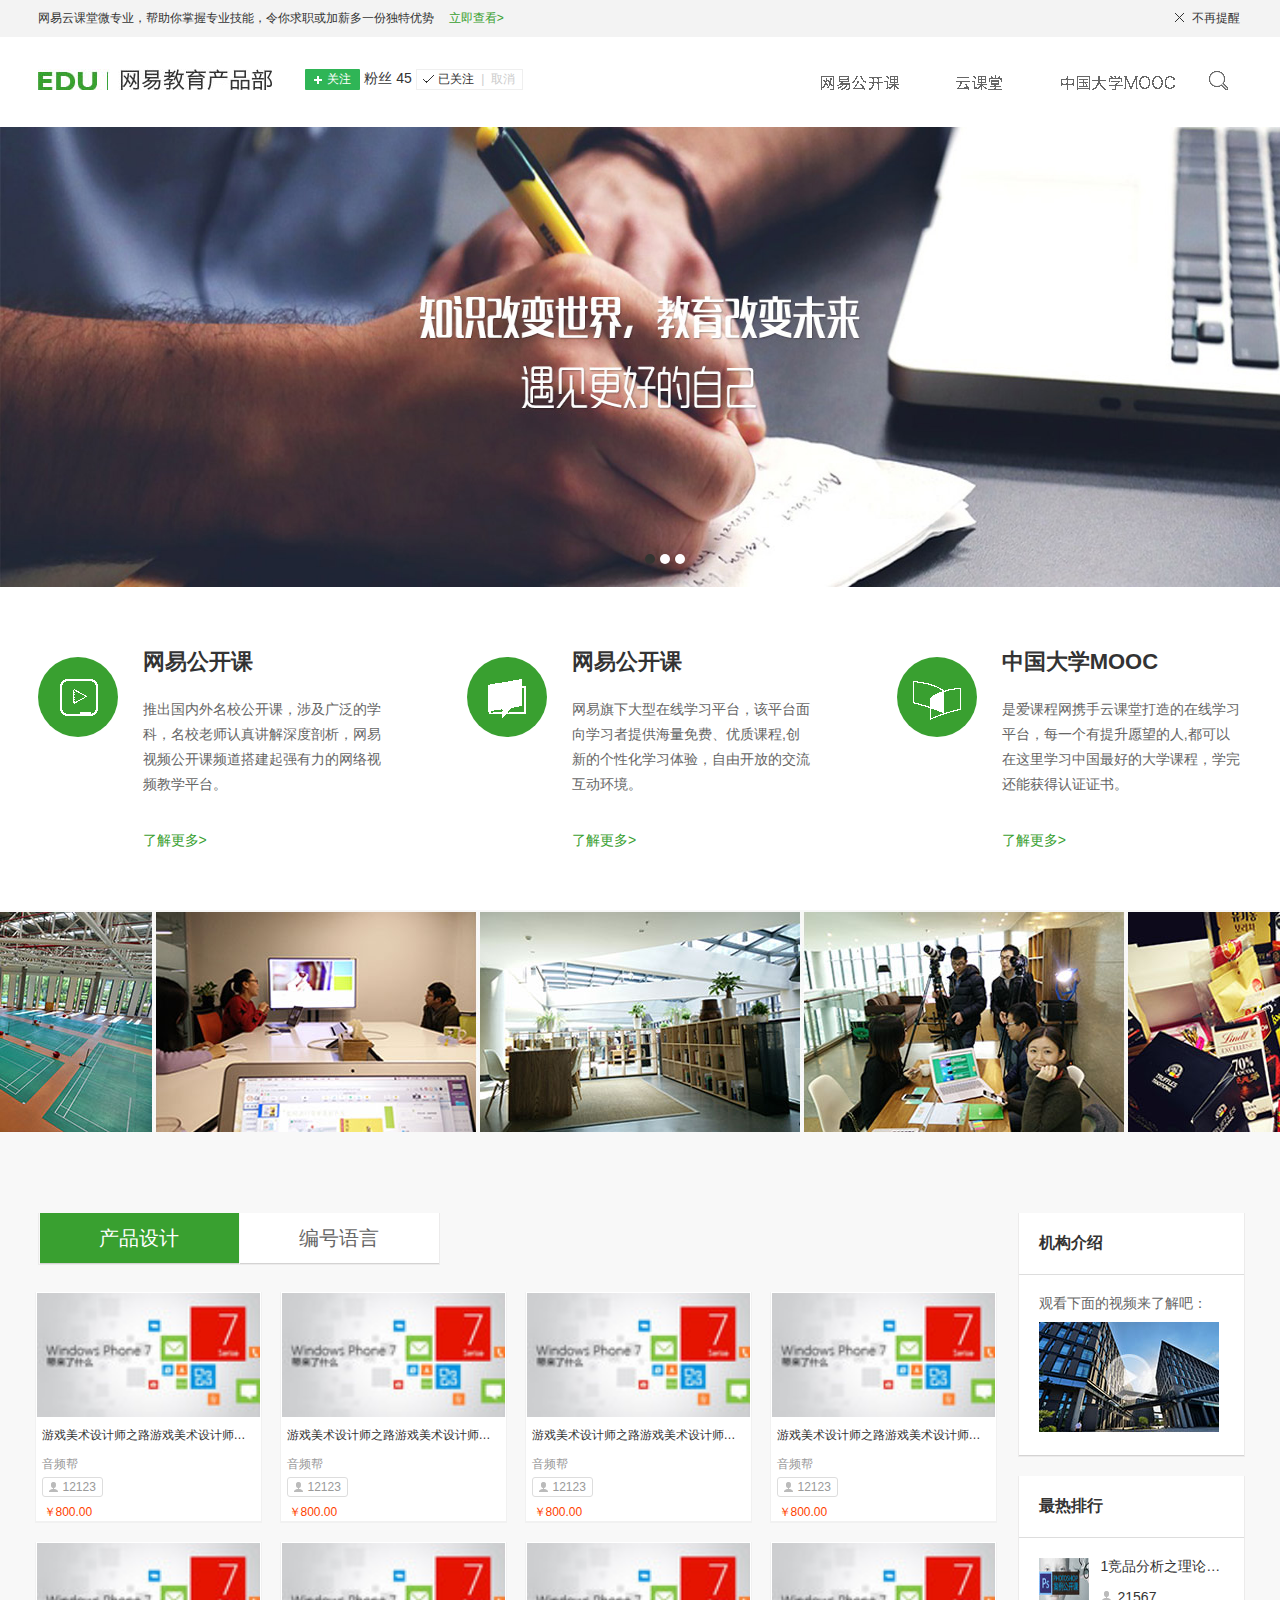
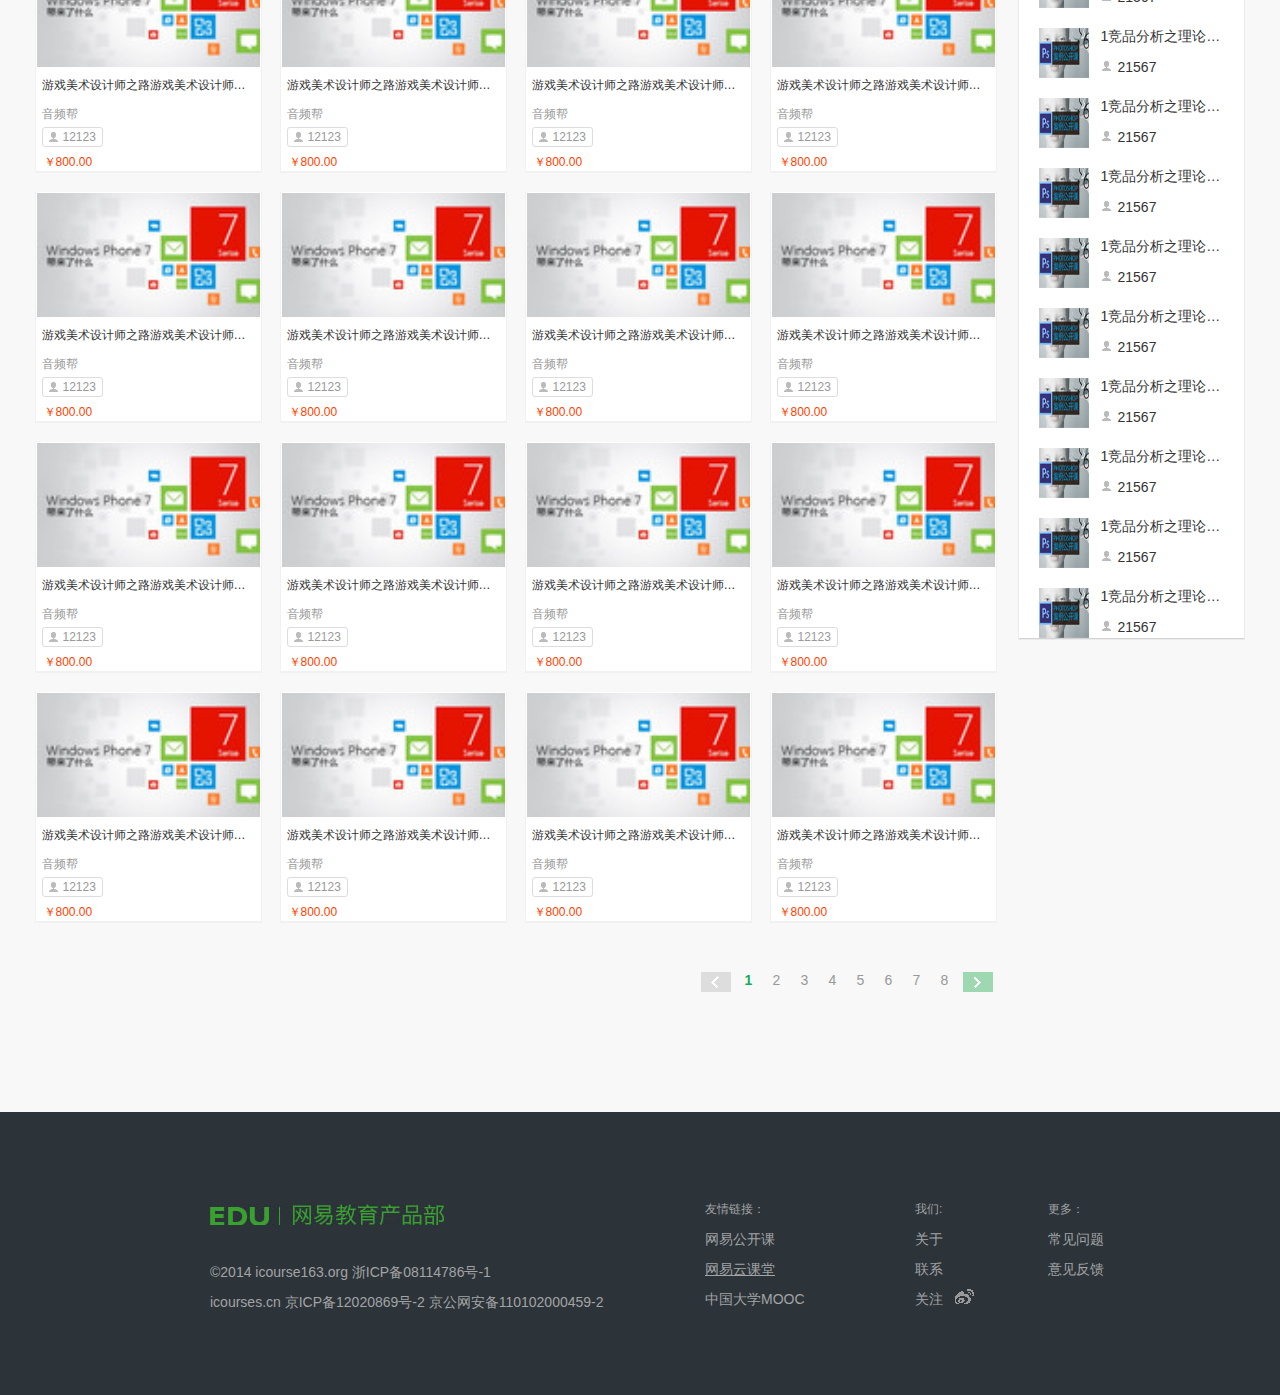
<file: index-static.html>
<!-- 静态展示页面 -->
<!DOCTYPE html>
<html>
<head>
    <meta charset="utf-8"/>
    <title>前端微专业大作业</title>
    <meta name="viewport" content="width=device-width, initial-scale=1.0" />    
    <meta name="description" content=""/>
    <meta name="keywords" content=""/>
   
    <link href="css/reset.css" rel="stylesheet" type="text/css"/>
    <link href="css/function.css" rel="stylesheet" type="text/css"/>
    <!-- 页面样式 -->
    <link href="css/index-page.css" rel="stylesheet" type="text/css"/>
    <!-- 页面元件样式 -->
    <link href="css/page-unit.css" rel="stylesheet" type="text/css"/>
    <!-- 布局响应样式 -->
    <link href="css/media.css" rel="stylesheet" type="text/css"/>
    
    
  
    
</head>

<body>
    <!-- 提醒信息 -->
    <div class="g-w100 m-top-tip f-fs1">
        <div class="g-row f-cb">
            <span>网易云课堂微专业，帮助你掌握专业技能，令你求职或加薪多一份独特优势</span>
            <a class="see u-un-link" href="#">立即查看&gt;</a>
            <a class="f-fr f-ib no-notice">不再提醒</a>
        </div>
    </div>
    <!-- 导航信息 -->
    <div class="g-w100 f-bg1" >
        <div class="g-row m-nav">
            <div class="left" >
                <img class="logo1"  src="img/edu-1.jpg" />  
                <span id="attention" class="attention">
                    <a href="#" class="u-attention">关注</a>
                    <span>粉丝 45</span>
                </span>
                <span id="have-attention" class="u-have-attention">
                    <span class="icon"></span>
                    <span class="have-attention">已关注</span>
                    <span class="l">|</span>
                    <a class="cancel">取消</a>                       
                </span>
            </div>
            <div class="right product"  >
                    <a href="http://open.163.com/" target="_blank" class="p1" ></a>
                    <a href="http://study.163.com/" target="_blank"  class="p2"></a>
                    <a href="http://www.icourse163.org/" target="_blank"  class="p3"></a>
                    <a href="#" class="p-s"></a>
            </div>
        </div>
    </div>
    
    <!-- 轮播图 -->
     <!-- 轮播图 -->
    <div class="g-w100">
        <div class="m-slide" id="m-slide">
                <!-- 图片 -->
                <a href="http://open.163.com/" target="_blank">
                    <img src="img/banner1.jpg" />
                </a>
                <a href="http://study.163.com/"
                    target="_blank">
                    <img src="img/banner2.jpg" />
                </a>
                <a  href="http://www.icourse163.org/" target="_blank">
                     <img src="img/banner3.jpg" />
                </a>
                <!-- 以下是指示器 -->
                <div class="pointer">
                    <i class="cur"></i><i></i><i></i>
                </div>
        </div>
    </div>
    
    <!-- 三个产品 -->
    <div class="g-w100 f-bg1">
        <div class="g-row m-product f-cb">
                <div class="p p1">
                        <div class="icon">
                            <div ></div>
                        </div>
                        <div class="content">
                            <h2 class="title">网易公开课</h2>
                            <p class="desc">推出国内外名校公开课，涉及广泛的学科，名校老师认真讲解深度剖析，网易视频公开课频道搭建起强有力的网络视频教学平台。</p>
                            <p class="more">
                                <a href="http://open.163.com/" target="_blank" class="u-un-link">了解更多&gt;</a>
                            </p>
                        </div>
                </div>
                <div class="p p2" >
                     <div class="icon">
                            <div ></div>
                        </div>
                        <div class="content">
                            <h2 class="title">网易公开课</h2>
                            <p class="desc">网易旗下大型在线学习平台，该平台面向学习者提供海量免费、优质课程,创新的个性化学习体验，自由开放的交流互动环境。</p>
                            <p class="more">
                                <a href="http://study.163.com/" target="_blank" class="u-un-link">了解更多&gt;</a>
                            </p>
                        </div>
                </div>
                <div class="p p3">
                     <div class="icon">
                            <div ></div>
                        </div>
                        <div class="content">
                            <h2 class="title">中国大学MOOC</h2>
                            <p class="desc">是爱课程网携手云课堂打造的在线学习平台，每一个有提升愿望的人,都可以在这里学习中国最好的大学课程，学完还能获得认证证书。</p>
                            <p class="more">
                                <a href="http://www.icourse163.org/" target="_blank" class="u-un-link">了解更多&gt;</a>
                            </p>
                        </div>
                </div>
        </div>
    </div>
    
    <!-- 工作环境 -->
    <div class="g-w100">
         <div class="m-worksapce">
            <!-- 要显示居中的图片 -->
            <div class="wrap"></div>
         </div>
    </div>
    
    <!-- 主内容区 -->
    <div class="g-w100">
        <div class="g-row m-maininfo f-cb">
                <div class="g-left">
                    <div class="g-left-c">
                        <!-- 课程列表tab -->
                        <div class="m-tab">
                            <ul class="tabs  f-cb">
                                <li><a href="javascript:void(0);" class="zcur">产品设计</a></li>
                                <li><a href="javascript:void(0);">编号语言</a></li>
                            </ul>
                            <div class="m-data-list f-cb">
                                <div class="item" data-href="http://www.icourse163.org/" >
                                    <div class="content">
                                        <a  href="http://www.icourse163.org/" target="_blank"><img class="img" src="img/coures.jpg" /></a>
                                        <div class="name f-fs1 f-toe">游戏美术设计师之路游戏美术设计师之路游戏美术设计师之路</div>
                                        <div class="org-name f-fs1 f-toe">音频帮</div>
                                        <div>
                                            <span class="num">12123</span>
                                        </div>
                                        <div class="price">￥800.00</div>
                                    </div>
                                </div> 
                                 
                                 <div class="item" data-href="http://www.icourse163.org/" >
                                    <div class="content">
                                        <a  href="http://www.icourse163.org/" target="_blank"><img class="img" src="img/coures.jpg" /></a>
                                        <div class="name f-fs1 f-toe">游戏美术设计师之路游戏美术设计师之路游戏美术设计师之路</div>
                                        <div class="org-name f-fs1 f-toe">音频帮</div>
                                        <div>
                                            <span class="num">12123</span>
                                        </div>
                                        <div class="price">￥800.00</div>
                                    </div>
                                </div> 
                                <div class="item" data-href="http://www.icourse163.org/" >
                                    <div class="content">
                                        <a  href="http://www.icourse163.org/" target="_blank"><img class="img" src="img/coures.jpg" /></a>
                                        <div class="name f-fs1 f-toe">游戏美术设计师之路游戏美术设计师之路游戏美术设计师之路</div>
                                        <div class="org-name f-fs1 f-toe">音频帮</div>
                                        <div>
                                            <span class="num">12123</span>
                                        </div>
                                        <div class="price">￥800.00</div>
                                    </div>
                                </div> 
                                <div class="item" data-href="http://www.icourse163.org/" >
                                    <div class="content">
                                        <a  href="http://www.icourse163.org/" target="_blank"><img class="img" src="img/coures.jpg" /></a>
                                        <div class="name f-fs1 f-toe">游戏美术设计师之路游戏美术设计师之路游戏美术设计师之路</div>
                                        <div class="org-name f-fs1 f-toe">音频帮</div>
                                        <div>
                                            <span class="num">12123</span>
                                        </div>
                                        <div class="price">￥800.00</div>
                                    </div>
                                </div> 
                                <div class="item" data-href="http://www.icourse163.org/" >
                                    <div class="content">
                                        <a  href="http://www.icourse163.org/" target="_blank"><img class="img" src="img/coures.jpg" /></a>
                                        <div class="name f-fs1 f-toe">游戏美术设计师之路游戏美术设计师之路游戏美术设计师之路</div>
                                        <div class="org-name f-fs1 f-toe">音频帮</div>
                                        <div>
                                            <span class="num">12123</span>
                                        </div>
                                        <div class="price">￥800.00</div>
                                    </div>
                                </div> 
                                <div class="item" data-href="http://www.icourse163.org/" >
                                    <div class="content">
                                        <a  href="http://www.icourse163.org/" target="_blank"><img class="img" src="img/coures.jpg" /></a>
                                        <div class="name f-fs1 f-toe">游戏美术设计师之路游戏美术设计师之路游戏美术设计师之路</div>
                                        <div class="org-name f-fs1 f-toe">音频帮</div>
                                        <div>
                                            <span class="num">12123</span>
                                        </div>
                                        <div class="price">￥800.00</div>
                                    </div>
                                </div> 
                                <div class="item" data-href="http://www.icourse163.org/" >
                                    <div class="content">
                                        <a  href="http://www.icourse163.org/" target="_blank"><img class="img" src="img/coures.jpg" /></a>
                                        <div class="name f-fs1 f-toe">游戏美术设计师之路游戏美术设计师之路游戏美术设计师之路</div>
                                        <div class="org-name f-fs1 f-toe">音频帮</div>
                                        <div>
                                            <span class="num">12123</span>
                                        </div>
                                        <div class="price">￥800.00</div>
                                    </div>
                                </div> 
                                <div class="item" data-href="http://www.icourse163.org/" >
                                    <div class="content">
                                        <a  href="http://www.icourse163.org/" target="_blank"><img class="img" src="img/coures.jpg" /></a>
                                        <div class="name f-fs1 f-toe">游戏美术设计师之路游戏美术设计师之路游戏美术设计师之路</div>
                                        <div class="org-name f-fs1 f-toe">音频帮</div>
                                        <div>
                                            <span class="num">12123</span>
                                        </div>
                                        <div class="price">￥800.00</div>
                                    </div>
                                </div> 
                                <div class="item" data-href="http://www.icourse163.org/" >
                                    <div class="content">
                                        <a  href="http://www.icourse163.org/" target="_blank"><img class="img" src="img/coures.jpg" /></a>
                                        <div class="name f-fs1 f-toe">游戏美术设计师之路游戏美术设计师之路游戏美术设计师之路</div>
                                        <div class="org-name f-fs1 f-toe">音频帮</div>
                                        <div>
                                            <span class="num">12123</span>
                                        </div>
                                        <div class="price">￥800.00</div>
                                    </div>
                                </div> 
                                <div class="item" data-href="http://www.icourse163.org/" >
                                    <div class="content">
                                        <a  href="http://www.icourse163.org/" target="_blank"><img class="img" src="img/coures.jpg" /></a>
                                        <div class="name f-fs1 f-toe">游戏美术设计师之路游戏美术设计师之路游戏美术设计师之路</div>
                                        <div class="org-name f-fs1 f-toe">音频帮</div>
                                        <div>
                                            <span class="num">12123</span>
                                        </div>
                                        <div class="price">￥800.00</div>
                                    </div>
                                </div> 
                                <div class="item" data-href="http://www.icourse163.org/" >
                                    <div class="content">
                                        <a  href="http://www.icourse163.org/" target="_blank"><img class="img" src="img/coures.jpg" /></a>
                                        <div class="name f-fs1 f-toe">游戏美术设计师之路游戏美术设计师之路游戏美术设计师之路</div>
                                        <div class="org-name f-fs1 f-toe">音频帮</div>
                                        <div>
                                            <span class="num">12123</span>
                                        </div>
                                        <div class="price">￥800.00</div>
                                    </div>
                                </div> 
                                <div class="item" data-href="http://www.icourse163.org/" >
                                    <div class="content">
                                        <a  href="http://www.icourse163.org/" target="_blank"><img class="img" src="img/coures.jpg" /></a>
                                        <div class="name f-fs1 f-toe">游戏美术设计师之路游戏美术设计师之路游戏美术设计师之路</div>
                                        <div class="org-name f-fs1 f-toe">音频帮</div>
                                        <div>
                                            <span class="num">12123</span>
                                        </div>
                                        <div class="price">￥800.00</div>
                                    </div>
                                </div> 
                                <div class="item" data-href="http://www.icourse163.org/" >
                                    <div class="content">
                                        <a  href="http://www.icourse163.org/" target="_blank"><img class="img" src="img/coures.jpg" /></a>
                                        <div class="name f-fs1 f-toe">游戏美术设计师之路游戏美术设计师之路游戏美术设计师之路</div>
                                        <div class="org-name f-fs1 f-toe">音频帮</div>
                                        <div>
                                            <span class="num">12123</span>
                                        </div>
                                        <div class="price">￥800.00</div>
                                    </div>
                                </div> 
                                <div class="item" data-href="http://www.icourse163.org/" >
                                    <div class="content">
                                        <a  href="http://www.icourse163.org/" target="_blank"><img class="img" src="img/coures.jpg" /></a>
                                        <div class="name f-fs1 f-toe">游戏美术设计师之路游戏美术设计师之路游戏美术设计师之路</div>
                                        <div class="org-name f-fs1 f-toe">音频帮</div>
                                        <div>
                                            <span class="num">12123</span>
                                        </div>
                                        <div class="price">￥800.00</div>
                                    </div>
                                </div> 
                                <div class="item" data-href="http://www.icourse163.org/" >
                                    <div class="content">
                                        <a  href="http://www.icourse163.org/" target="_blank"><img class="img" src="img/coures.jpg" /></a>
                                        <div class="name f-fs1 f-toe">游戏美术设计师之路游戏美术设计师之路游戏美术设计师之路</div>
                                        <div class="org-name f-fs1 f-toe">音频帮</div>
                                        <div>
                                            <span class="num">12123</span>
                                        </div>
                                        <div class="price">￥800.00</div>
                                    </div>
                                </div> 
                                <div class="item" data-href="http://www.icourse163.org/" >
                                    <div class="content">
                                        <a  href="http://www.icourse163.org/" target="_blank"><img class="img" src="img/coures.jpg" /></a>
                                        <div class="name f-fs1 f-toe">游戏美术设计师之路游戏美术设计师之路游戏美术设计师之路</div>
                                        <div class="org-name f-fs1 f-toe">音频帮</div>
                                        <div>
                                            <span class="num">12123</span>
                                        </div>
                                        <div class="price">￥800.00</div>
                                    </div>
                                </div> 
                                <div class="item" data-href="http://www.icourse163.org/" >
                                    <div class="content">
                                        <a  href="http://www.icourse163.org/" target="_blank"><img class="img" src="img/coures.jpg" /></a>
                                        <div class="name f-fs1 f-toe">游戏美术设计师之路游戏美术设计师之路游戏美术设计师之路</div>
                                        <div class="org-name f-fs1 f-toe">音频帮</div>
                                        <div>
                                            <span class="num">12123</span>
                                        </div>
                                        <div class="price">￥800.00</div>
                                    </div>
                                </div> 
                                <div class="item" data-href="http://www.icourse163.org/" >
                                    <div class="content">
                                        <a  href="http://www.icourse163.org/" target="_blank"><img class="img" src="img/coures.jpg" /></a>
                                        <div class="name f-fs1 f-toe">游戏美术设计师之路游戏美术设计师之路游戏美术设计师之路</div>
                                        <div class="org-name f-fs1 f-toe">音频帮</div>
                                        <div>
                                            <span class="num">12123</span>
                                        </div>
                                        <div class="price">￥800.00</div>
                                    </div>
                                </div> 
                                <div class="item" data-href="http://www.icourse163.org/" >
                                    <div class="content">
                                        <a  href="http://www.icourse163.org/" target="_blank"><img class="img" src="img/coures.jpg" /></a>
                                        <div class="name f-fs1 f-toe">游戏美术设计师之路游戏美术设计师之路游戏美术设计师之路</div>
                                        <div class="org-name f-fs1 f-toe">音频帮</div>
                                        <div>
                                            <span class="num">12123</span>
                                        </div>
                                        <div class="price">￥800.00</div>
                                    </div>
                                </div> 
                                <div class="item" data-href="http://www.icourse163.org/" >
                                    <div class="content">
                                        <a  href="http://www.icourse163.org/" target="_blank"><img class="img" src="img/coures.jpg" /></a>
                                        <div class="name f-fs1 f-toe">游戏美术设计师之路游戏美术设计师之路游戏美术设计师之路</div>
                                        <div class="org-name f-fs1 f-toe">音频帮</div>
                                        <div>
                                            <span class="num">12123</span>
                                        </div>
                                        <div class="price">￥800.00</div>
                                    </div>
                                </div> 
                                
                                 
                            </div>
                        </div>
                        
                        <!-- 分页信息  -->
					<div class="m-page">
						<a href="javascript:void(0);" class="zbtn zprev disabled">上一页</a><a href="javascript:void(0);"
							class="znum selected">1</a><a href="javascript:void(0);" class="znum">2</a><a
							href="javascript:void(0);" class="znum">3</a><a href="javascript:void(0);" class="znum">4</a><a
							href="javascript:void(0);" class="znum">5</a><a href="javascript:void(0);" class="znum">6</a><a
							href="javascript:void(0);" class="znum">7</a><a href="javascript:void(0);" class="znum"
							>8</a><a href="javascript:void(0);" class="zbtn znext">下一页</a>

					</div>
				</div>
                    <!-- 左则内容结束 -->
                </div>
                
                <!-- 右侧区域 -->
                <div class="g-right">
                    <!-- 机构介绍 -->
                    <div class="m-dept">
                            <h2>机构介绍</h2>
                            <div class="content">
                                <p class="text">观看下面的视频来了解吧：</p>
                                <a class="img" href="javascript:void(0);"><img  src="img/department.jpg" /></a>
                            </div>
                    </div>
                    <!-- 最热排行榜 -->
                    <div class="m-hot">
                            <h2>最热排行</h2>
                            <div class="hot-wrap">
                                <div class="content">
                                    <div class="item f-cb">
                                        <a href="#" class="img-link"><img class="img" src="img/hot.jpg" /></a>
                                        <div class="desc">
                                            <a href="#" class="title f-toe">1竞品分析之理论篇竞品分析之理论篇竞品分析之理论篇竞品分析之理论篇</a>
                                            <div class="count"><s class="u-pepole"></s><span>21567</span></div>
                                        </div>
                                    </div>
                                    <div class="item f-cb">
                                        <a href="#" class="img-link"><img class="img" src="img/hot.jpg" /></a>
                                        <div class="desc">
                                            <a href="#" class="title f-toe">1竞品分析之理论篇竞品分析之理论篇竞品分析之理论篇竞品分析之理论篇</a>
                                            <div class="count"><s class="u-pepole"></s><span>21567</span></div>
                                        </div>
                                    </div>                                    
                                    <div class="item f-cb">
                                        <a href="#" class="img-link"><img class="img" src="img/hot.jpg" /></a>
                                        <div class="desc">
                                            <a href="#" class="title f-toe">1竞品分析之理论篇竞品分析之理论篇竞品分析之理论篇竞品分析之理论篇</a>
                                            <div class="count"><s class="u-pepole"></s><span>21567</span></div>
                                        </div>
                                    </div>
                                    <div class="item f-cb">
                                        <a href="#" class="img-link"><img class="img" src="img/hot.jpg" /></a>
                                        <div class="desc">
                                            <a href="#" class="title f-toe">1竞品分析之理论篇竞品分析之理论篇竞品分析之理论篇竞品分析之理论篇</a>
                                            <div class="count"><s class="u-pepole"></s><span>21567</span></div>
                                        </div>
                                    </div>
                                    <div class="item f-cb">
                                        <a href="#" class="img-link"><img class="img" src="img/hot.jpg" /></a>
                                        <div class="desc">
                                            <a href="#" class="title f-toe">1竞品分析之理论篇竞品分析之理论篇竞品分析之理论篇竞品分析之理论篇</a>
                                            <div class="count"><s class="u-pepole"></s><span>21567</span></div>
                                        </div>
                                    </div>
                                    <div class="item f-cb">
                                        <a href="#" class="img-link"><img class="img" src="img/hot.jpg" /></a>
                                        <div class="desc">
                                            <a href="#" class="title f-toe">1竞品分析之理论篇竞品分析之理论篇竞品分析之理论篇竞品分析之理论篇</a>
                                            <div class="count"><s class="u-pepole"></s><span>21567</span></div>
                                        </div>
                                    </div>
                                    <div class="item f-cb">
                                        <a href="#" class="img-link"><img class="img" src="img/hot.jpg" /></a>
                                        <div class="desc">
                                            <a href="#" class="title f-toe">1竞品分析之理论篇竞品分析之理论篇竞品分析之理论篇竞品分析之理论篇</a>
                                            <div class="count"><s class="u-pepole"></s><span>21567</span></div>
                                        </div>
                                    </div>
                                    <div class="item f-cb">
                                        <a href="#" class="img-link"><img class="img" src="img/hot.jpg" /></a>
                                        <div class="desc">
                                            <a href="#" class="title f-toe">1竞品分析之理论篇竞品分析之理论篇竞品分析之理论篇竞品分析之理论篇</a>
                                            <div class="count"><s class="u-pepole"></s><span>21567</span></div>
                                        </div>
                                    </div>
                                    <div class="item f-cb">
                                        <a href="#" class="img-link"><img class="img" src="img/hot.jpg" /></a>
                                        <div class="desc">
                                            <a href="#" class="title f-toe">1竞品分析之理论篇竞品分析之理论篇竞品分析之理论篇竞品分析之理论篇</a>
                                            <div class="count"><s class="u-pepole"></s><span>21567</span></div>
                                        </div>
                                    </div>
                                    <div class="item f-cb">
                                        <a href="#" class="img-link"><img class="img" src="img/hot.jpg" /></a>
                                        <div class="desc">
                                            <a href="#" class="title f-toe">1竞品分析之理论篇竞品分析之理论篇竞品分析之理论篇竞品分析之理论篇</a>
                                            <div class="count"><s class="u-pepole"></s><span>21567</span></div>
                                        </div>
                                    </div>
                                    <div class="item f-cb">
                                        <a href="#" class="img-link"><img class="img" src="img/hot.jpg" /></a>
                                        <div class="desc">
                                            <a href="#" class="title f-toe">1竞品分析之理论篇竞品分析之理论篇竞品分析之理论篇竞品分析之理论篇</a>
                                            <div class="count"><s class="u-pepole"></s><span>21567</span></div>
                                        </div>
                                    </div>
                                    <div class="item f-cb">
                                        <a href="#" class="img-link"><img class="img" src="img/hot.jpg" /></a>
                                        <div class="desc">
                                            <a href="#" class="title f-toe">1竞品分析之理论篇竞品分析之理论篇竞品分析之理论篇竞品分析之理论篇</a>
                                            <div class="count"><s class="u-pepole"></s><span>21567</span></div>
                                        </div>
                                    </div>
                                    <div class="item f-cb">
                                        <a href="#" class="img-link"><img class="img" src="img/hot.jpg" /></a>
                                        <div class="desc">
                                            <a href="#" class="title f-toe">1竞品分析之理论篇竞品分析之理论篇竞品分析之理论篇竞品分析之理论篇</a>
                                            <div class="count"><s class="u-pepole"></s><span>21567</span></div>
                                        </div>
                                    </div>
                                    <div class="item f-cb">
                                        <a href="#" class="img-link"><img class="img" src="img/hot.jpg" /></a>
                                        <div class="desc">
                                            <a href="#" class="title f-toe">1竞品分析之理论篇竞品分析之理论篇竞品分析之理论篇竞品分析之理论篇</a>
                                            <div class="count"><s class="u-pepole"></s><span>21567</span></div>
                                        </div>
                                    </div>
                                    <div class="item f-cb">
                                        <a href="#" class="img-link"><img class="img" src="img/hot.jpg" /></a>
                                        <div class="desc">
                                            <a href="#" class="title f-toe">1竞品分析之理论篇竞品分析之理论篇竞品分析之理论篇竞品分析之理论篇</a>
                                            <div class="count"><s class="u-pepole"></s><span>21567</span></div>
                                        </div>
                                    </div>
                                    <div class="item f-cb">
                                        <a href="#" class="img-link"><img class="img" src="img/hot.jpg" /></a>
                                        <div class="desc">
                                            <a href="#" class="title f-toe">1竞品分析之理论篇竞品分析之理论篇竞品分析之理论篇竞品分析之理论篇</a>
                                            <div class="count"><s class="u-pepole"></s><span>21567</span></div>
                                        </div>
                                    </div>
                                
                            </div>
                            </div>
                    </div>
                </div>
        </div>
    </div>

	<!-- 底部 -->
    <div class="g-w100 m-foot">
            <div class="g-wrap content f-cb">
                    <div class="block block1">
                           <img  src="img/edu-2.jpg"/>
                           <p>©2014 icourse163.org 浙ICP备08114786号-1</p>
                           <p>icourses.cn 京ICP备12020869号-2 京公网安备110102000459-2</p>
                    </div>
                    <div class="block block2">
                        <p class="f-fs1">友情链接：</p>
                        <p><a  href="http://open.163.com/" target="_blank">网易公开课</a></p>
                        <p><a class="f-tdu" href="http://study.163.com/" target="_blank">网易云课堂</a></p>
                        <p><a  href="http://www.icourse163.org/" target="_blank">中国大学MOOC</a></p> 
                    </div>
                    <div class="block block3">
                        <p class="f-fs1">我们:</p>
                        <p><a  href="#">关于</a></p>
                        <p><a  href="#">联系</a></p>
                        <p><a  href="#">关注<s class="weibo u-weibo"></s></a></p>  
                    </div>
                    <div class="block block4">
                        <p class="f-fs1">更多：</p>
                        <p><a  href="#">常见问题</a></p>
                        <p><a  href="#">意见反馈</a></p>
                       
                        
                    </div>
            </div>
    </div>
    
    <!-- 课程提示内容 -->
	<div class="m-course-pop" id="m-course-pop">
		<div class="pop-wrap">
			<div class="pop-content ">
				<div class="f-cb">
					<a class="p-img" href="http://www.icourse163.org/" target="_blank">
						<img src="img/coures.jpg">
					</a>
					<div class="f-fl">
						<div class="p-cat-name f-toe">手绘画系列教程</div>
						<div class="p-num">
							<span class="u-pepole"></span> <span>12312在学习</span>
						</div>
						<div class="p-field f-toe">
							<label>发布者：</label> <span>几分中网</span>
						</div>
						<div class="p-field f-toe">
							<label>分类：</label> <span>手绘设计</span>
						</div>
					</div>
				</div>
				<div class="p-desc">
					什么是游戏美术设计师？如何由游戏爱好者转变为职业设计师？游戏美术设计的学习之路应该注意什么？如何进入一线游戏研发公司？游戏公司的职业生涯又将经历怎样的发展？本课将逐一解答这些问题，讲述小虾米转身大神的成功秘诀！
				</div>
			</div>
		</div>
		
	</div>


	<div  class="f-mask" id="f-mask" ></div>
    <div class="m-login"  >
        <table class="g-table">
            <tr>
                <td> 
                    <form class="login-form">
                        <span class="u-colse colse"></span>
                        <div class="title" >
                                                                    登录网易云课堂
                        </div>
                        <div>
                            <input type="text" id="username" name="username" class="u-ipt1" placeholder="账号" />
                        </div>
                        <div class="pass">
                            <input type="password" id="password" name="password" t class="u-ipt1" placeholder="密码" />
                        </div>
                        <div>
                           <button class="u-bnt1">登录</button>     
                        </div>
                    </form>
                </td>
            </tr>
        </table>
    </div>  
    
    <!-- 视频播放模块 -->
    <div class="m-video" id="m-video" >
        <table class="g-table">
            <tr>
                <td> 
                    <div class="video">
                        <span class="u-colse colse"></span>
                        <div class="title">请观看下面的视频</div>
                        <!-- 这里发现一个问题，将视频高度按psd里的高度设置的话，
                                                                        在chorme,firefox浏览器里会存在有空白区问题，经过
                                                                        测试，将高度设置为500时，chorme,firefox不会存在空白区的问题
                        -->
                        <video  src="http://mov.bn.netease.com/open-movie/nos/mp4/2014/12/30/SADQ86F5S_shd.mp4"
                         width="889" height="500" 
                        controls="controls"
                        ></video>
                    </div>                 
                </td>
            </tr>
        </table>
    </div>  
</body>
</html>
</file>
<file: css/function.css>
﻿/* function */
.f-cb:after,.f-cbli li:after{display:block;clear:both;visibility:hidden;height:0;overflow:hidden;content:".";}
.f-cb,.f-cbli li{zoom:1;}
.f-ib{display:inline-block;*display:inline;*zoom:1;}
.f-dn{display:none;}
.f-db{display:block;}
.f-fl{float:left;}
.f-fr{float:right;}
.f-pr{position:relative;}
.f-prz{position:relative;zoom:1;}
.f-oh{overflow:hidden;}
.f-ff0{font-family:arial,\5b8b\4f53;}
.f-ff1{font-family:"Microsoft YaHei",\5fae\8f6f\96c5\9ed1,arial,\5b8b\4f53;}
.f-fs1{font-size:12px;}
.f-fs2{font-size:14px;}
.f-fwn{font-weight:normal;}
.f-fwb{font-weight:bold;}
.f-tal{text-align:left;}
.f-tac{text-align:center;}
.f-tar{text-align:right;}
.f-taj{text-align:justify;text-justify:inter-ideograph;}
.f-vam,.f-vama *{vertical-align:middle;}
.f-wsn{word-wrap:normal;white-space:nowrap;}
.f-pre{overflow:hidden;text-align:left;white-space:pre-wrap;word-wrap:break-word;word-break:break-all;}
.f-wwb{white-space:normal;word-wrap:break-word;word-break:break-all;}
.f-ti{overflow:hidden;text-indent:-30000px;}
.f-ti2{text-indent:2em;}
.f-lhn{line-height:normal;}
.f-tdu,.f-tdu:hover{text-decoration:underline;}
.f-tdn,.f-tdn:hover{text-decoration:none;}
.f-toe{overflow:hidden;word-wrap:normal;white-space:nowrap;text-overflow:ellipsis;}
.f-csp{cursor:pointer;}
.f-csd{cursor:default;}
.f-csh{cursor:help;}
.f-csm{cursor:move;}
.f-usn{-webkit-user-select:none;-moz-user-select:none;-ms-user-select:none;-o-user-select:none;user-select:none;}
/* 遮罩层  */
.f-mask{display:none; position:fixed; width: 100%;height: 100%;top:0;left:0;background:url([data-uri])  #323232;opacity:0.75;filter:alpha(opacity=75);z-index: 1000;}
/* 上页部分背景颜色  */
.f-bg1{background-color: #ffffff};
</file>
<file: css/index-page.css>
html,body{width: 100%; height: 100%; }
/* 100%宽布局，但最最小960px宽 */
.g-w100{width: 100%;min-width: 960px;}
/* 默认大屏布局  */
.g-row{width:1205px;margin:0 auto;}
/* 960px布局  */
.g-wrap{width: 960px;margin:0 auto;}
 
/* 垂直居中布局  */
.g-table{width: 100%;height: 100%;}
.g-table td{width: 100%;height: 100%;vertical-align: middle;}


/* 最顶部模块 */
.m-top-tip{ padding:10px 0; background-color: #f3f3f3; }
/* 查看link */
.m-top-tip .see{margin-left: 12px;}
/* 不再提醒  */
.m-top-tip .no-notice{width:65px;margin-right: 3px;text-align: right;color:#333333; background: url(../img/sprites.png) no-repeat 0 3px;}


/* 导航  */
.m-nav  {position:relative;height: 90px;}
/* 实现底部对齐  */
.m-nav .left{position:absolute;left:0;bottom:37px; }
.m-nav .right{position:absolute;right:0;bottom:37px;}
.m-nav .logo1{margin-right: 30px;vertical-align: middle;background-color: #ffffff;}
.m-nav .attention{display: inline-block;height: 21px;line-height: 21px;}
.m-nav .hide{display: none;}

/* 三个产品导航  */
.m-nav .product{height:20px;margin-right: 14px;}
.m-nav .product a{display:inline-block;height:16px; background: url(../img/sprites.png) no-repeat;}
.m-nav .product .p1{width:78px; background-position:0 -140px; }
.m-nav .product .p1:hover{background-position:0 -176px; }
.m-nav .product .p2{width:47px; margin-left:52px; background-position:-132px -140px; }
.m-nav .product .p3{width:115px;margin-left:54px;  background-position:-234px -140px; }
.m-nav .product .p-s{width:20px;height:20px; margin-left:30px;  background-position:-120px -28px; }
.m-nav .product .p-s:hover{background-position:-180px -28px; }


/* 轮播图  */
.m-slide{position: relative;height:460px; max-width: 1652px;margin:0 auto;text-align: center;}
.m-slide a{display:block; position: absolute;}
.m-slide a,.m-slide img{width: 100%;height: 100%;}
.m-slide .pointer{display: inline-block;position:absolute;bottom: 20px;z-index: 4;}
.m-slide  i{display: inline-block;width: 10px;height: 10px;margin-left: 5px; border-radius:50%;background-color: #fffcfe;cursor: pointer;}
.m-slide  .cur{background-color: #323431;}


/* 三个产品  */
.m-product{padding: 60px 0;}
/* 根据测量的值，对三个产品进行百分比布局,width: 28.7%; 修改成28.6%可以兼容ie7+ */
.m-product .p{float:left; width: 28.7%; text-align: center; }
/* 对第二个产品进行内间居设置  */
.m-product .p2{padding: 0 6.95% 0 6.95%;}

.m-product .icon{float:left; width: 105px;}
.m-product .icon div{width:80px;height:80px;margin:10px 5px 0 0; border-radius:50%; background: url(../img/sprites.png) no-repeat #39a030; }
.m-product .p1 .icon div{background-position:22px -57px; }
.m-product .p2 .icon div{background-position:-41px -57px;}
.m-product .p3 .icon div{background-position:-115px -55px; }
.m-product .content{margin-left: 105px;text-align: left;}
.m-product .title{font-size: 22px;font-weight: bold;color:#333333;}
.m-product .desc{line-height:25px; margin-top: 20px;color:#666666;}
.m-product .more{margin-top: 35px;}

/* 工作环境图片展示图片居中*/
.m-worksapce{max-width:1616px; margin:0 auto; height:220px; padding:2px 0 81px 0; background-color: #f8f8f8;}
.m-worksapce .wrap{ height:220px; background: url(../img/workspace.jpg) no-repeat center center;}


/* 主内容区两列布局  */
.m-maininfo{padding-bottom: 120px;}
.m-maininfo .g-left{float:left;width:100%;}
.m-maininfo .g-left-c{margin-right:246px;}
.m-maininfo .g-right{position:relative;float:right;width:225px;margin-left:-225px;}

/* 主内容区tab  */
.m-tab{}
.m-tab .tabs{}
.m-tab .tabs li{float:left; }
.m-tab .tabs li:first-child{border: 1px solid #ecebeb;border-top: none;border-right: none; }
.m-tab .tabs li:last-child{border: 1px solid #ecebeb;border-top: none;border-left: none; }
.m-tab .tabs a{display:block;width: 199px;height: 50px;margin-left:1px; line-height: 50px;border-bottom: 1px solid #d4d3d3; font-size:20px;text-align:center; color:#666666;background-color: #ffffff;}
.m-tab .tabs a:hover,.m-tab .tabs a.zcur{color:#ffffff;background-color: #39a030;}



/* 数据列表模块,在小布局时将多出的内容隐藏  */
.m-data-list{ max-height:1250px; margin:27px 0 0 -21px;overflow: hidden; }
/* 在调试这个模块时，出现了一个小插曲，chrome对border的渲染1px染料成了1.11px,关闭chrome重新打开就没问题了  */
.m-data-list .item{display:block; position:relative;float:left; width:223px;height:228px; margin: 0 0 20px 18px;padding:1px 1px 0 1px; border:1px solid  #f1f1f1;border-top: none; background-color: #ffffff;-webkit-box-shadow: 0px 1px 0px #f1f1f1;-moz-box-shadow: 0px 1px 0px #f1f1f1;box-shadow: 0px 1px 0px #f1f1f1; }
.m-data-list .item:hover{-webkit-box-shadow: 1px 1px 20px #686868;-moz-box-shadow: 1px 1px 20px #686868;box-shadow: 1px 1px 20px #686868;}

/* 内容展示区  */
.m-data-list .item .content{}
.m-data-list .item .img{display: block; width: 223px;height: 124px; }
.m-data-list .item .name{display:block; width:208px; padding: 10px 10px 10px 5px;color: #333333}
.m-data-list .item:hover .name{color: #39a030;}
.m-data-list .item .org-name{ line-height:20px;height:23px; padding: 0 5px;color: #999999 }
.m-data-list .item .num{display:inline-block;height:18px; line-height:18px;margin-left:5px; padding:0 6px 0 20px;font-size: 12px;border: 1px solid #ddd;border-radius:3px;color: #999999; background: url(../img/sprites.png) no-repeat -115px 3px;}
.m-data-list .item .price{height:20px;line-height:20px; padding: 5px 10px 0 7px;font-size: 12px;color:#ff3f00; }


/* 浮动提示区，用绝对定位实现，包装区是为了切换到浮动提示区内容不会自动隐藏  */
/* .m-data-list .item .pop-wrap{display: none;position:absolute;top:-1px;right:-491px; width:493px; height: 400px; }
.m-data-list .item:hover .pop-wrap{display: block;}
.m-data-list .item .pop-content{position:absolute;top:0;right:0; width:426px;  padding:19px 25px 27px 19px; border: 1px solid #e6e6e6;color:#333333 !important; background-color:#f8f8f8;z-index:10;}
.m-data-list .item .p-img{display:block; float:left;  margin-right: 18px;}
.m-data-list .item .p-img img{width: 200px;height:124px;}
.m-data-list .item .p-cat-name{ width:180px;line-height:18px;height:18px; font-weight:bold; color: #999999}
.m-data-list .item .p-num{height: 12px;line-height: 12px; padding:20px 0 14px 0; font-size: 12px; }
.m-data-list .item .p-field{ width:200px; height: 21px;line-height: 21px;}
.m-data-list .item .p-desc{line-height: 25px; margin-top: 40px;}
 */

/* 浮动提示区模块  */
.m-course-pop{position: absolute;left:0;top:0; z-index: 10;}
.m-course-pop .pop-wrap{display:none; position:absolute; width:493px; height: 400px;}
.m-course-pop .pop-content{position:absolute;top:0;right:0; width:426px;  padding:19px 25px 27px 19px; border: 1px solid #e6e6e6;color:#333333 !important; background-color:#f8f8f8;}
.m-course-pop .p-img{display:block; float:left;  margin-right: 18px;}
.m-course-pop .p-img img{width: 200px;height:124px;}
.m-course-pop .p-cat-name{ width:180px;line-height:18px;height:18px; font-weight:bold; color: #999999}
.m-course-pop .p-num{height: 22px;line-height: 22px; padding:20px 0 14px 0;}
.m-course-pop .p-field{ width:200px; height: 22px;line-height: 22px;}
.m-course-pop .p-desc{line-height: 25px; margin-top: 40px;}

/* 分页模块  */
.m-page{ padding-top:30px; text-align: right;color:#666666; }
.m-page a{display:inline-block; margin: 0 4px;padding: 0;border: none;vertical-align: middle;}
.m-page .znum{width: 20px;height: 20px; text-align: center;color: #999;}
.m-page .znum:hover{background: #9fd7b2;color: #fff;}
.m-page .selected,.m-page .selected:hover{font-weight: bolder;color: #10ae58;background: none;cursor: default;}
.m-page .zbtn{width: 30px;height: 20px;text-indent: 9999px;overflow: hidden;background: url(../img/sprites.png) no-repeat -115px 3px #9dd8b1;}
.m-page .zprev{background-position: -170px 4px;}
.m-page .znext{background-position:-230px 4px;}
.m-page .disabled{background-color: #ddd;}


/* 机构模块  */
.m-dept{width: 225px;border: 1px solid #ecebeb;border-top: none;background-color: #ffffff; }
.m-dept h2,.m-dept .content{padding:20px 0 20px 20px; }
.m-dept h2{border-bottom: 1px solid #dddddd;}
.m-dept .content{border-bottom: 1px solid #d4d3d3;}
.m-dept h2{font-size: 16px;}
.m-dept .text{margin-bottom: 9px;color:#666666;}
.m-dept .img{display: block;}

/* 最热排行榜，虽然和机构模块有很多样式一样，但为了模块化我还是将其分开写  */
.m-hot{width: 225px;margin-top: 19px;border: 1px solid #ecebeb;border-top: none;background-color: #ffffff;}
.m-hot h2{padding:20px 0 20px 20px; }
.m-hot h2{border-bottom: 1px solid #dddddd;}
.m-hot .hot-wrap{position:relative; height:700px; border-bottom: 1px solid #d4d3d3;overflow: hidden;}
.m-hot .content{position:absolute;top:0;left:0;width: 225px;}
.m-hot h2{font-size: 16px;}
/* 最热排行榜里面的元素项  */
.m-hot .item{height: 50px;padding: 20px 0 0 20px;}
.m-hot .item .img-link{display:block; float: left;width: 50px;height: 50px;}
.m-hot .item img{width: 100%;height: 100%;}
.m-hot .item .desc{float: left;width:125px; margin-left: 12px;}
.m-hot .item .title{display: block;color: #333333;}
.m-hot .item .count{margin-top:13px; color: 999999;}
.m-hot .item .count span{margin-left: 6px;}


/* 底部模块  */
.m-foot{color:#a2a4a5;background-color:#2c3339; }
.m-foot a{color: #a2a4a5;}
.m-foot .content{padding:82px 0 78px 0px;}
.m-foot .block{float: left;line-height:30px; } 
.m-foot .block1{width: 495px;  padding-left: 50px;}
.m-foot .block1 img{margin: 10px 0 22px 0;}
.m-foot .block2{width: 210px;}
.m-foot .block3{width: 133px;}
.m-foot .block4{width: 72px;}
.m-foot .weibo{margin-left: 12px;}


/* 登录模块  */
.m-login{display:none; position:fixed; width: 100%;height: 100%;min-width: 387px;min-height:288px; top:0;left:0;z-index: 1001;}
.m-login .login-form{position:relative; width: 347px;margin:0 auto;padding:30px 0 38px 40px; background-color: #ffffff;}
.m-login .login-form .colse{position: absolute;top:10px;right:8px;}
.m-login .login-form .title{margin-bottom:20px; font-size:18px;line-height:18px; color:#444444;}
.m-login .login-form .pass{margin: 15px 0 30px 0;}

/* 视频播放弹出模块  */
.m-video{display:none;position:fixed; width: 100%;height: 100%;min-width: 950px;min-height:676px; top:0;left:0;z-index: 1001;}
.m-video .video{position:relative; width:890px;  margin:0 auto;padding:29px 30px 40px 30px;background-color: #ffffff;}
.m-video .video .title{margin-bottom:22px; font-size:18px;line-height:20px; color:#444444;}
.m-video .video .colse{position: absolute;top:10px;right:8px;}
</file>
<file: css/page-unit.css>
/* 带下划线元件  */
.u-un-link:hover{text-decoration: underline;}
/* 关注元件  */
.u-attention{display: inline-block;line-height:12px; padding:4px 9px 5px 22px; border-radius:1px;font-size:12px;color:#ffffff; background: url(../img/sprites.png) no-repeat  -51px 7px #2fb556;}

.u-attention:hover{color:#ffffff;}

/* 已关注元件  */
.u-have-attention{display: inline-block;height:19px;line-height:19px; padding: 0 7px 0 6px;border: 1px solid #efefef;font-size:12px;white-space:nowrap; color:#cccccc;}
.u-have-attention .icon{display: inline-block;width: 11px;height: 10px;background: url(../img/sprites.png) no-repeat  -240px -28px; }

.u-have-attention .have-attention{ margin: 0 4px 0 1px;color: #333333}

.u-have-attention .l{margin-right: 3px; }

.u-have-attention .cancel{color:#cccccc;}

.u-have-attention .cancel:hover{text-decoration: underline;color:#39a030;}

/* 微博元件  */
.u-weibo{display: inline-block;width: 19px;height: 16px;background: url(../img/sprites.png) no-repeat  0 -28px; }

/* 显示人数元件  */
.u-pepole{display: inline-block;width: 11px;height: 12px;background: url(../img/sprites.png) no-repeat  -120px 0; }
/* 关闭元件  */
.u-colse{display:inline-block; width: 23px;height: 22px;background: url(../img/sprites.png) no-repeat -60px -28px; cursor: pointer; }

/* 输入元件  */
.u-ipt1{width: 282px;height: 43px;line-height:43px;padding-left:11px;  border: 1px solid #dfdfdf;font-size:16px;font-family: "Arial", "Hiragino Sans GB", "Microsoft YaHei",\5fae\8f6f\96c5\9ed1, "Helvetica", "sans-serif"; color: #cccccc;-webkit-box-shadow: inset 1px 1px 0 #f1f1f1;-moz-box-shadow: inset 1px 1px 0 #f1f1f1;box-shadow: inset 1px 1px 0 #f1f1f1;}

.u-bnt1{width: 291px; height: 44px;line-height: 44px;border: 1px solid #189936;text-align:center; font-size:16px;font-family: "Arial", "Hiragino Sans GB", "Microsoft YaHei",\5fae\8f6f\96c5\9ed1, "Helvetica", "sans-serif"; color: #ffffff;background-color: #2db352;filter: progid:DXImageTransform.Microsoft.gradient(startColorstr = '#31b658', endColorstr = '#159631');-ms-filter: "progid:DXImageTransform.Microsoft.gradient(startColorstr = '#31b658', endColorstr = '#159631')";background-image: -moz-linear-gradient(to top, #31b658, #159631);background-image: -ms-linear-gradient(to top, #31b658, #159631);background-image: -o-linear-gradient(to top, #31b658, #159631);background-image: -webkit-gradient(linear, center to top, center bottom, from(#31b658), to(#159631));background-image: -webkit-linear-gradient(to top, #31b658, #159631);background-image: linear-gradient(to top, #31b658, #159631);-webkit-box-shadow: 1px 1px 0 #d5e3da;-moz-box-shadow: 1px 1px 0 d5e3da;box-shadow: 1px 1px 0 d5e3da;}
</file>
<file: css/media.css>
﻿/* media */
/* 横屏 */
@media screen and (orientation:landscape){
    
}
/* 竖屏 */
@media screen and (orientation:portrait){
    
}
/* 窗口宽度<=1205,设计宽度=960，即使用窄屏宽度  */
@media screen and (max-width:1205px){
     .g-row{width: 960px;}
}
/* 窗口宽度>=1205,设计宽度=1205，这个样式一定要放到960大小布局后面，
 * 因为当宽刚好是1205的时候，大小布局都会生效，需要用大布局覆盖小布局样
 * 式 ，在我看来有一种更好的方法，那就是我在全局样式中即然设置为了大布局，
 * 那在响应试只，只需要设置小布局就行了，虽然1205时会重叠，那我们就不设置
 * 为1205，设置为小布局小于等于1204就行了  
 */
@media screen and (min-width:1205px){
    .g-row{width:1205px;}
}


/* windows UI 贴靠 */
@media screen and (-ms-view-state:snapped){
    
}
/* 打印 */
@media print{
    
}
</file>
